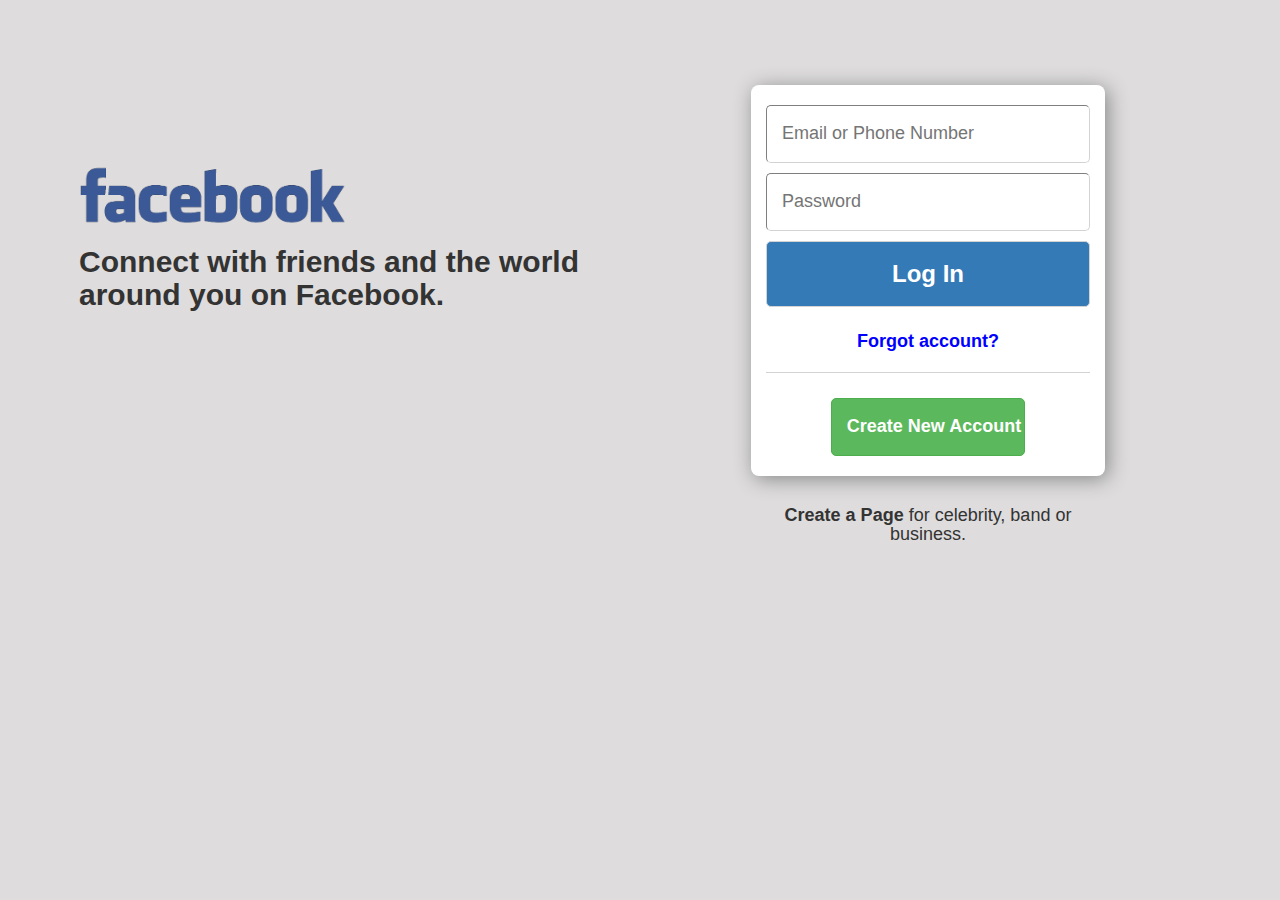
<file: index.html>
<!DOCTYPE html>
<html lang="en">

<head>
    <link rel="stylesheet" href="https://www.w3schools.com/w3css/4/w3.css">
    <link rel="stylesheet" href="https://maxcdn.bootstrapcdn.com/bootstrap/3.4.1/css/bootstrap.min.css">
    <script src="https://ajax.googleapis.com/ajax/libs/jquery/3.6.0/jquery.min.js"></script>
    <script src="https://maxcdn.bootstrapcdn.com/bootstrap/3.4.1/js/bootstrap.min.js"></script>
    <title>Document</title>
       <link rel="shortcut icon" href="fav1.png" type="image/x-icon">

    <link rel="stylesheet" href="fb-style.css">
</head>

<body>
    <div class="container-fluid">
        <div class=" row">
            <div class="col-md-7 fb-heading">
                <!-- <h1>Facebook</h1> -->
                <img src="fb.png" alt="fb=logo" class="fb-logo">
                <h2>Connect with friends and the world <br /> around you on Facebook.</h2>
            </div>
            <div class="col-md-4">
                <div class="login-box">
                    <input type="text" placeholder="Email or Phone Number">
                    <input type="password" placeholder="Password">
                    <button class="btn btn-primary login-button">Log In</button>
                    <a href="forgotten.html">
                        <h4 class="forgot-text">Forgot account?</h4>
                    </a>
                    <hr />
                    <div align="center">
                        <a href="signup.html">
                            <button class="btn btn-success create-account-button">Create New Account</button>
                        </a>
                    </div>
                </div>
                <div class="create-page">
                    <h4><b>Create a Page</b> for celebrity, band or business.</h4>
                </div>
            </div>

        </div>
    </div>
</body>

</html>
</file>
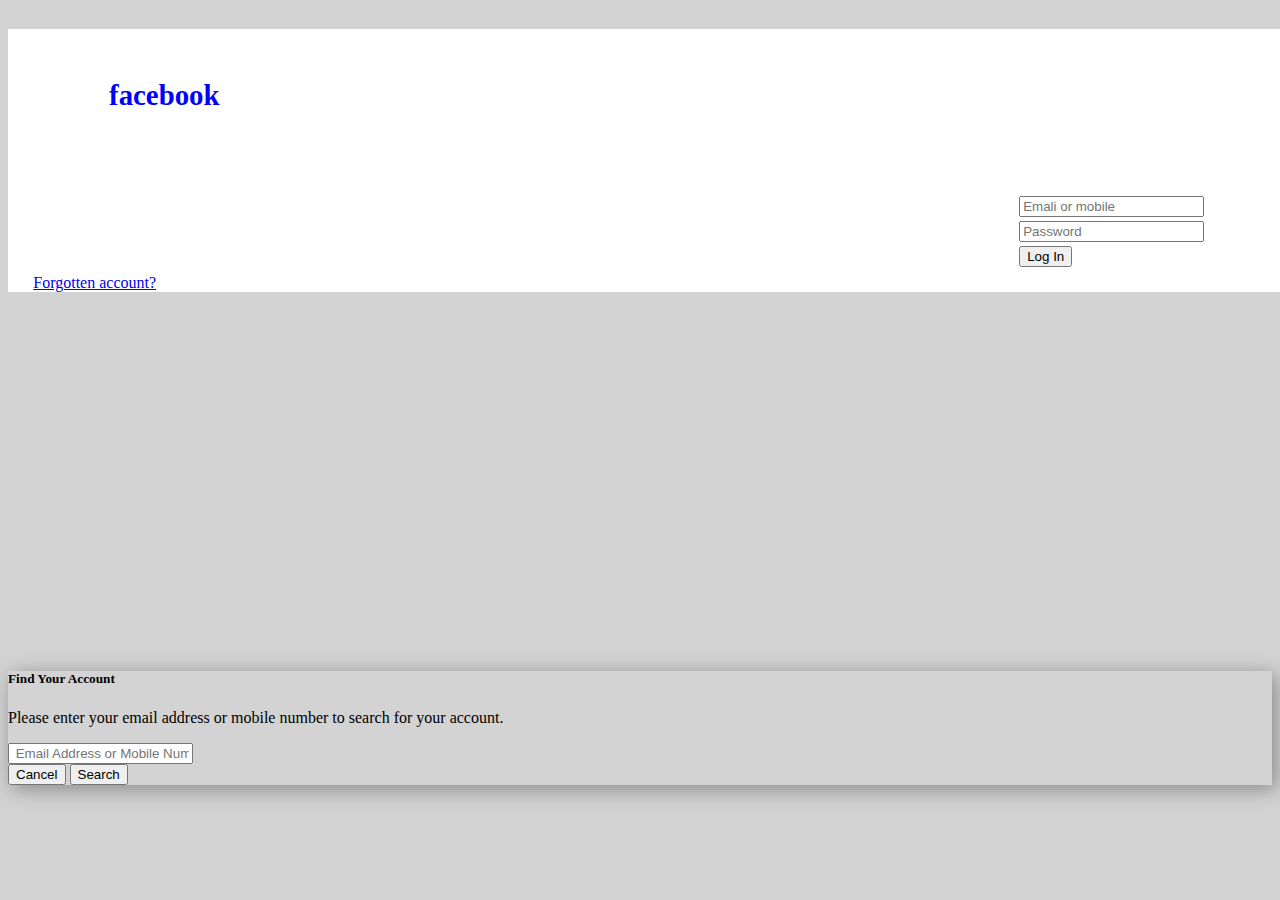
<file: forgotten.html>
<!DOCTYPE html>
<html lang="en">

<head>
    <!-- <link rel="stylesheet" href="https://www.w3schools.com/w3css/4/w3.css">
    <link rel="stylesheet" href="https://maxcdn.bootstrapcdn.com/bootstrap/3.4.1/css/bootstrap.min.css">
    <script src="https://ajax.googleapis.com/ajax/libs/jquery/3.6.0/jquery.min.js"></script>
    <script src="https://maxcdn.bootstrapcdn.com/bootstrap/3.4.1/js/bootstrap.min.js"></script> -->
    <title>Document</title>
    <link rel="stylesheet" href="forgotten.css">
    <link href="https://cdn.jsdelivr.net/npm/bootstrap@5.0.2/dist/css/bootstrap.min.css" rel="stylesheet"
        integrity="sha384-EVSTQN3/azprG1Anm3QDgpJLIm9Nao0Yz1ztcQTwFspd3yD65VohhpuuCOmLASjC" crossorigin="anonymous">
</head>

<body style="background-color: lightgrey;">
    <div class="container-fluid ">
        <div class="row d-flex justify-content-center ">
            <!-- <div class="col-md-7 fb-heading"><br><br><br><br><br><br>
                <img src="../facebook_page/fb.png.png" alt="fb=logo" class="fb-logo">
                <h2>Connect with friends and the world <br /> around you on Facebook.</h2>
            </div>
            -->
            <nav class="nav">
                    <div class="container">
                    <div class="row ">
                          <div class="col-3"> <h3> facebook</h3>    </div> 
                          <div class="col ">
                            <input type="text" style="margin-left: 40%; margin-top: 4px;" class="form-control"  placeholder="Emali or mobile" >
                          </div>
                          <div class="col">
                            <input type="password"  style="margin-left: 40%; margin-top: 4px;" class="form-control"  placeholder="Password">
                          </div>
                          <div class="col">
                            <a href="/login.html">
                                <button  class="btn btn-primary"  style="margin-left: 40%; margin-top: 4px;" type="button">Log In</button></a>
                          </div>
                      <div class="col">
                        <a href="forgotten.html">
                            <p class="forgot" >Forgotten account?</p>
                        </a>
                      </div>      
                      
                         
                        </div>
                    
                            
                    </div>
                       
                    
                    

               
            </nav>
            <div class="col-md-6 ">
                <div class="card text-start">
                    <div class="card-header">
                        <h5 class="card-title"> Find Your Account</h5>


                    </div>
                    <div class="card-body">
                        <p class="card-text">Please enter your email address or mobile number to search for your
                            account.</p>
                        <input class="form-control mb-2" type="text" placeholder=" Email Address or Mobile Number ">


                    </div>
                    <div class="card-footer text-muted">
                        <div class="d-grid gap-2 d-md-flex justify-content-md-end">
                            <a href="login.html">
                            <button class="btn btn-secondary " type="button">Cancel</button></a>
                            <a href="#">
                            <button class="btn btn-primary" type="button">Search</button></a>
                        </div>
                    </div>
                </div>

            </div>



        </div>
    </div>
    <script src="https://cdn.jsdelivr.net/npm/bootstrap@5.0.2/dist/js/bootstrap.bundle.min.js"
        integrity="sha384-MrcW6ZMFYlzcLA8Nl+NtUVF0sA7MsXsP1UyJoMp4YLEuNSfAP+JcXn/tWtIaxVXM"
        crossorigin="anonymous"></script>

</body>

</html>
</file>
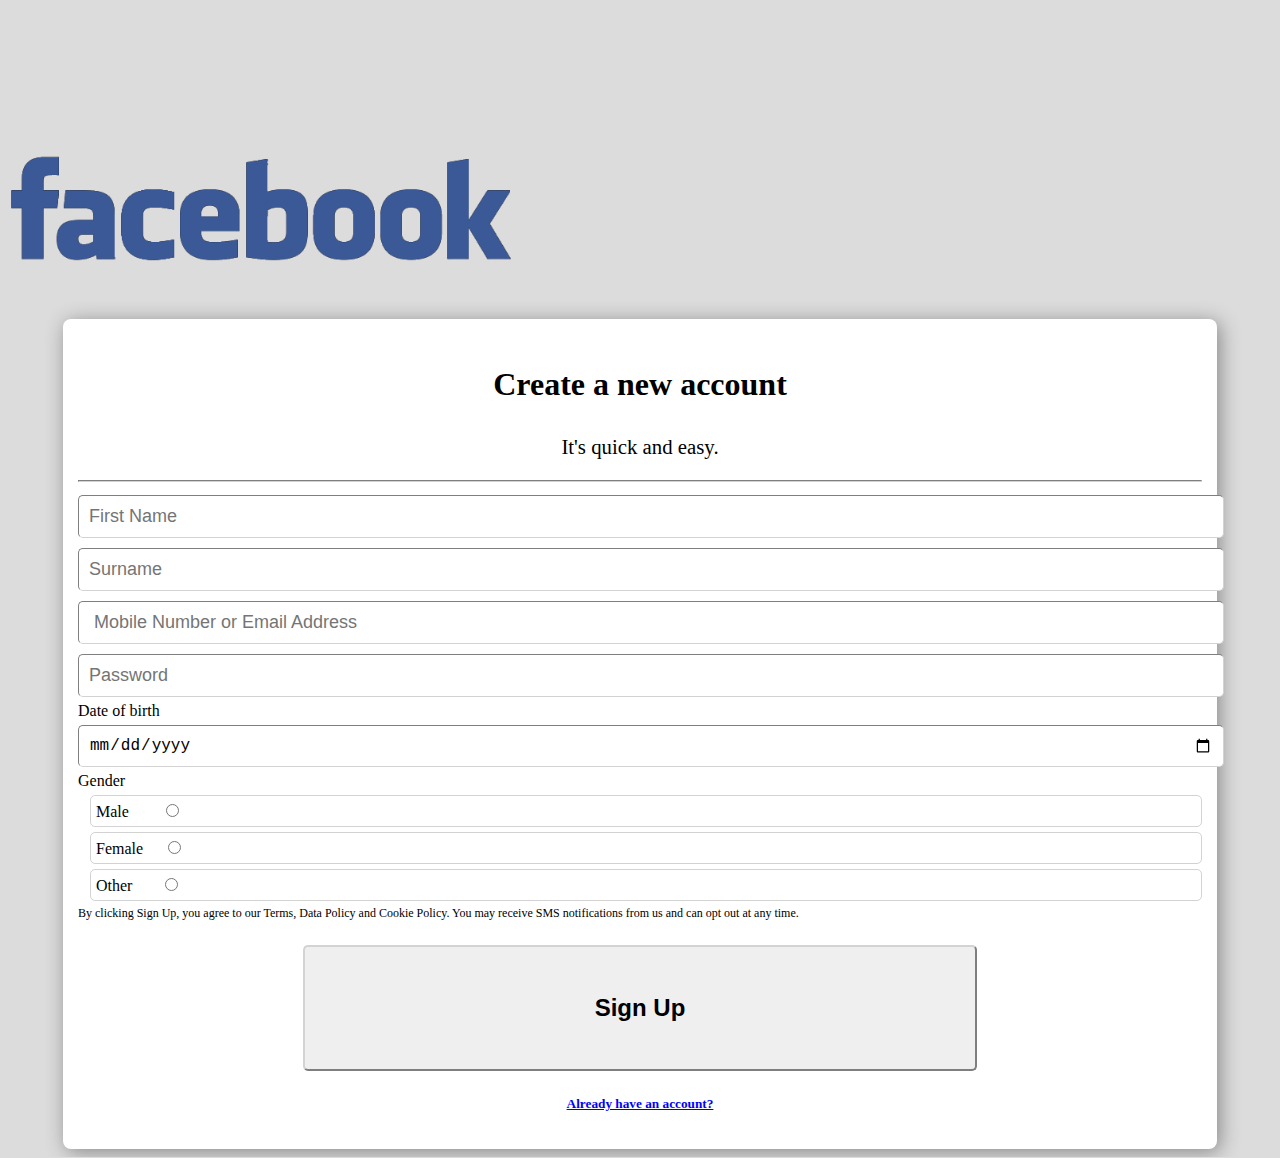
<file: signup.html>
<!DOCTYPE html>
<html lang="en">

<head>
    <!-- <link rel="stylesheet" href="https://www.w3schools.com/w3css/4/w3.css">
    <link rel="stylesheet" href="https://maxcdn.bootstrapcdn.com/bootstrap/3.4.1/css/bootstrap.min.css">
    <script src="https://ajax.googleapis.com/ajax/libs/jquery/3.6.0/jquery.min.js"></script>
    <script src="https://maxcdn.bootstrapcdn.com/bootstrap/3.4.1/js/bootstrap.min.js"></script> -->
    <title>Document</title>
    <link rel="stylesheet" href="fbstyle.css">
   <link rel="shortcut icon" href="fav1.png" type="image/x-icon">
    <link href="https://cdn.jsdelivr.net/npm/bootstrap@5.0.2/dist/css/bootstrap.min.css" rel="stylesheet" integrity="sha384-EVSTQN3/azprG1Anm3QDgpJLIm9Nao0Yz1ztcQTwFspd3yD65VohhpuuCOmLASjC" crossorigin="anonymous">
</head>

<body>
    <div class="container-fluid " >
        <div class="row d-flex justify-content-center " >
            <!-- <div class="col-md-7 fb-heading"><br><br><br><br><br><br>
                <img src="../facebook_page/fb.png.png" alt="fb=logo" class="fb-logo">
                <h2>Connect with friends and the world <br /> around you on Facebook.</h2>
            </div>
            -->
            <div class="col-md-5 ">
                <div class="text-center">
                    <img src="fb.png" alt="fb=logo" class="img-fluid">
                </div>

                <div class="login-box">
                    <div class="header">
                        <h3>Create a new account</h3>
                        <p>It's quick and easy.</p>
                    </div>
                    <hr />
                    <div class="row g-2">
                        <div class="col-sm-6">
                            <input class="form-control" type="text" placeholder="First Name">
                        </div>
                        <div class="col-sm-6">
                            <input class="form-control mb-2" type="text" placeholder="Surname">
                        </div>
                    </div>
                
                        <input class="form-control mb-2" type="text" placeholder=" Mobile Number or Email Address ">
                        <input class="form-control" type="password" placeholder="Password">
                     
                        <label class="form-label" for="birthday" style="margin-top: 1%;">Date of birth</label>

                        <input class="form-control" type="date" id="birthday" name="birthday" >

                        <label class="form-label" for="birthday" style="margin-top: 1%;">Gender</label>
                       <div class="row">
                           <div class="col-sm-3" >
                            Male &nbsp; &nbsp; &nbsp; &nbsp;<input type="radio" id="male" name="gender"> 
                           </div>

                           <div class="col-sm-3" >
                            Female &nbsp;&nbsp;&nbsp; <input type="radio" id="female" name="gender"> 
                           </div>

                           <div class="col-sm-3" >
                            Other &nbsp; &nbsp; &nbsp; <input type="radio" id="other" name="gender"> 
                           </div>
                       </div>
                          <div class="by_clicking ">
                            By clicking Sign Up, you agree to our Terms, Data Policy and Cookie Policy. You may receive SMS notifications from us and can opt out at any time.
                          </div>

                       <div align="center">
                    <button class="btn btn-success login-button "><h4>Sign Up</h4></button>
                </div>
                <a href="index.html">
                    <h5 class="forgot-text">Already have an account? </h5>
                </a>
                    <!-- <hr />
                    <div align="center">
                        <button class="btn btn-success create-account-button">Create New Account</button>
                    </div> -->
                </div>
                <!-- <div class="create-page">
                    <h4><b>Create a Page</b> for celebrity, band or business.</h4>
                </div> -->
            </div>
            
        
   
    </div>
</div>
    <script src="https://cdn.jsdelivr.net/npm/bootstrap@5.0.2/dist/js/bootstrap.bundle.min.js" integrity="sha384-MrcW6ZMFYlzcLA8Nl+NtUVF0sA7MsXsP1UyJoMp4YLEuNSfAP+JcXn/tWtIaxVXM" crossorigin="anonymous"></script>

</body>

</html>
</file>
<file: fb-style.css>
h1 {
  font-weight: bolder;
  color: blue;
}

h2 {
  font-weight: bold;
}

body {
  background-color: rgb(222, 220, 220);
  margin-top: 50px;
}

.login-box {
  background-color: white;
  margin-top: 10%;
  padding: 15px;
  /* width: 35%; */
  border-radius: 8px;
  box-shadow: 3px 3px 20px #888888;
}

.fb-heading {
  margin-top: 10%;
  font-family: Arial, Helvetica, sans-serif;
}

input {
  padding: 15px;
  border-radius: 5px;
  width: 100%;
  margin-top: 5px;
  margin-bottom: 5px;
  border-color: lightgray;
  font-size: large;
  border-width: 1px;
}

.container-fluid {
  margin-left: 5%;
  margin-right: 5%;
}

.login-button {
  width: 100%;
  padding: 15px;
  border-radius: 5px;
  margin-top: 5px;
  margin-bottom: 5px;
  border-color: lightgray;
  font-size: x-large;
  font-weight: bolder;
}

.forgot-text {
  color: blue;
  text-align: center;
  margin-top: 20px;
  font-weight: bolder;
}

.create-account-button {
  width: 60%;
  padding: 15px;
  border-radius: 5px;
  margin-top: 5px;
  margin-bottom: 5px;
  font-size: large;
  font-weight: bolder;
}

.create-page {
  text-align: center;
  padding: 15px;
  border-radius: 5px;
  margin-top: 5px;
  margin-bottom: 5px;
}

hr {
  border-color: lightgray;
}

.fb-logo {
  height: 60px;
}

.header{
text-align: center;

}

h3{
  font-size: 200%;
  font-weight: bold;
}
p{
  font-size: 130%;
}
</file>
<file: forgotten.css>
body {
    background-color:lightgrey;
  }
  


.card-heade{

    font-size: large;
    font-weight: 100px;
    background-color: white;
}
  
 .text-start{
     margin-top: 30%;
     box-shadow: 4px 4px 20px #888888;

 }
/*  
.btn-secondary{
    margin-left: 5%;
}
.btn-primary{
  margin-left: 5%;
} */
 
.nav{
  background-color: white;
  width: 200%;
 
}
  /* .col{
    padding: 2%;
    font-size: 180%;
    color: blue;
    margin-left: 15%;
  }
   */
 h3{
  padding: 2%;
  font-size: 180%;
  color: blue;
  margin-left: 2%;
 }
 
  .forgot{
    margin-left: 1%;
    margin-top: 7px;
  }
</file>
<file: fbstyle.css>
h1 {
    font-weight: bolder;
    color: blue;
  }
  
  h2 {
    font-weight: bold;
  }
  
  body {
    background-color:gainsboro;
    margin-top: 50px;
  }
  
  .login-box {
    
    background-color: white;
    margin-top: 4%;
    padding: 15px;
    /* width: 35%; */
    border-radius: 8px;
    box-shadow: 3px 3px 20px #888888;
    /* width: 114%; */
 margin-left: 55px; 
margin-right: 55px; 


}
  
  .fb-heading {
    margin-bottom: 50%;
    font-family: Arial, Helvetica, sans-serif;
  }
  
  .form-control {
    padding: 10px;
    border-radius: 5px;
    width: 100%;
    margin-top: 5px;
    margin-bottom: 5px;
    border-color: lightgray;
    font-size: large;
    border-width: 1px;
  }
  
  /* .container {
    margin-left: 5%;
    margin-right: 5%;
  } */
  
  .login-button {
    width: 60%;
    padding: 15px;
    border-radius: 5px;
    margin-top: 5px;
    margin-bottom: 5px;
    border-color: lightgray;
    font-size: x-large;
    font-weight: bolder;
  }
  
  .forgot-text {
    color: blue;
    text-align: center;
    margin-top: 20px;
    font-weight: bolder;
  }
  
  .create-account-button {
    width: 60%;
    padding: 15px;
    border-radius: 5px;
    margin-top: 5px;
    margin-bottom: 5px;
    font-size: large;
    font-weight: bolder;
  }
  
  .create-page {
    text-align: center;
    padding: 15px;
    border-radius: 5px;
    margin-top: 5px;
    margin-bottom: 5px;
  }
  
  hr {
    border-color: lightgray;
  }
  
  .img-fluid{
    /* margin-left: 470px;
    margin-right: 380px; */
width: 40%;
height: 40%;
margin-top: 8%;
  }
  
  .header{
  text-align: center;
  
  }
  
  h3{
    font-size: 200%;
    font-weight: bold;
  }
  p{
    font-size: 130%;
  }
  
  .col-sm-3{
    border: 2px solid;
    border-radius: 5px;
    padding: 5px;
    border-radius: 5px;
    margin-top: 5px;
    margin-bottom: 5px;
    border-color: lightgray;
    border-width: 1px;
    margin-left: 12px;

  }

  .by_clicking{
    font-size: 12px;
    margin-top: 5px;
    margin-bottom: 19px;
  }
</file>
